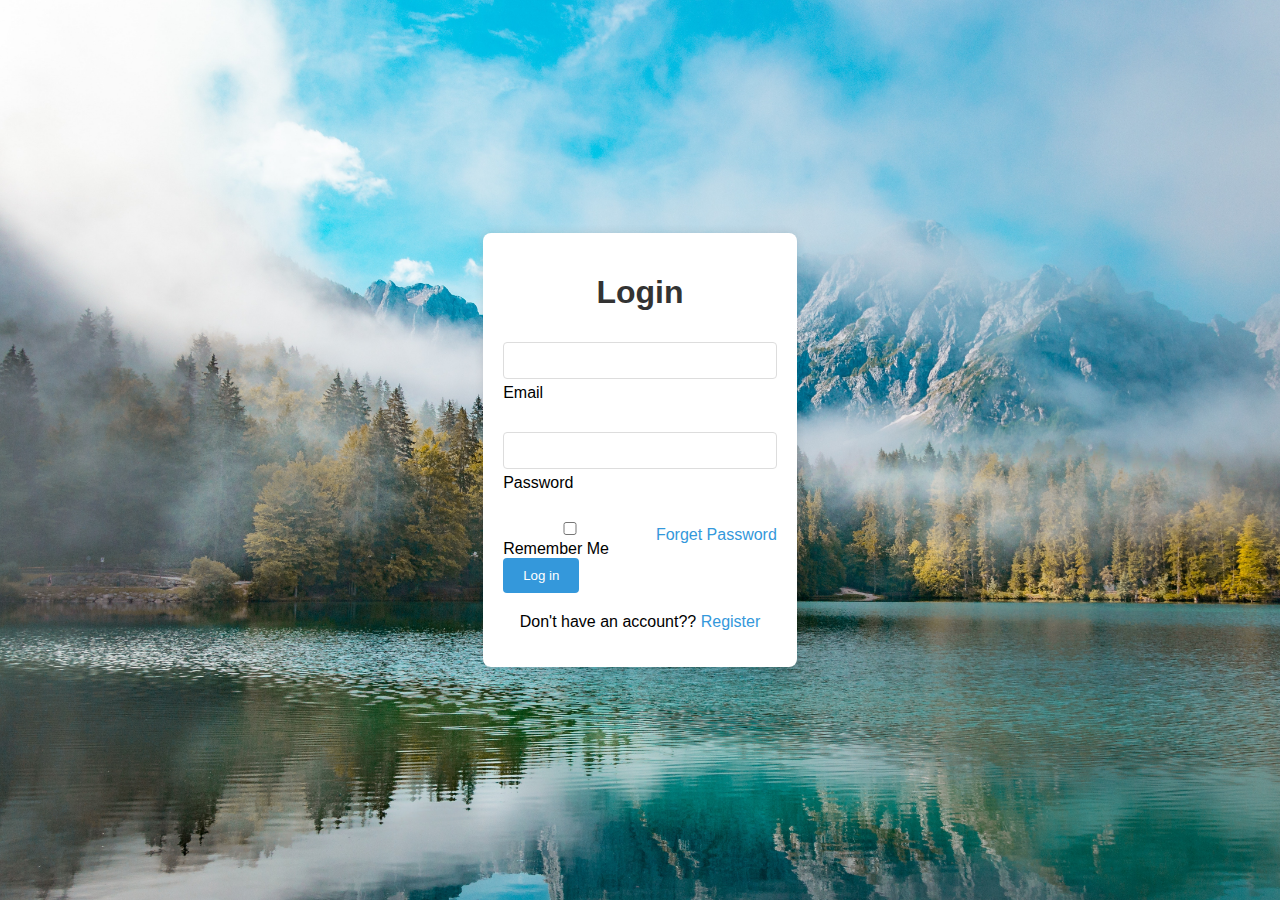
<file: LOGIN PAGE/index.html>
<!DOCTYPE html>
<html lang="en">
<head>
    <meta charset="UTF-8">
    <meta name="viewport" content="width=device-width, initial-scale=1.0">
    <link rel="stylesheet" href = "style.css">
    <title>LoginForm</title>
</head>
<section>
    <form>
        <h1>Login</h1>
        <div class ="inputbox">
            <ion-icon name = "mail-outline"></ion-icon>
            <input type ="email" required>
            <lable for="">Email</lable>
        </div>
        <div class ="inputbox">
            <ion-icon name = "lock-closed-outline"></ion-icon>
            <input type ="password" required>
            <lable for="">Password</lable>
        </div>
        <div class = "forget">
            <lable for=""><input type="checkbox">Remember Me</lable>
            <a href = "#"> Forget Password</a>


        </div>
        <button>Log in</button>
        <div class="register">
            <p>Don't have an account?? <a href ="#">Register</a></p>
        </div>
    </form>
</section>
<body>
    
</body>
</html>
</file>
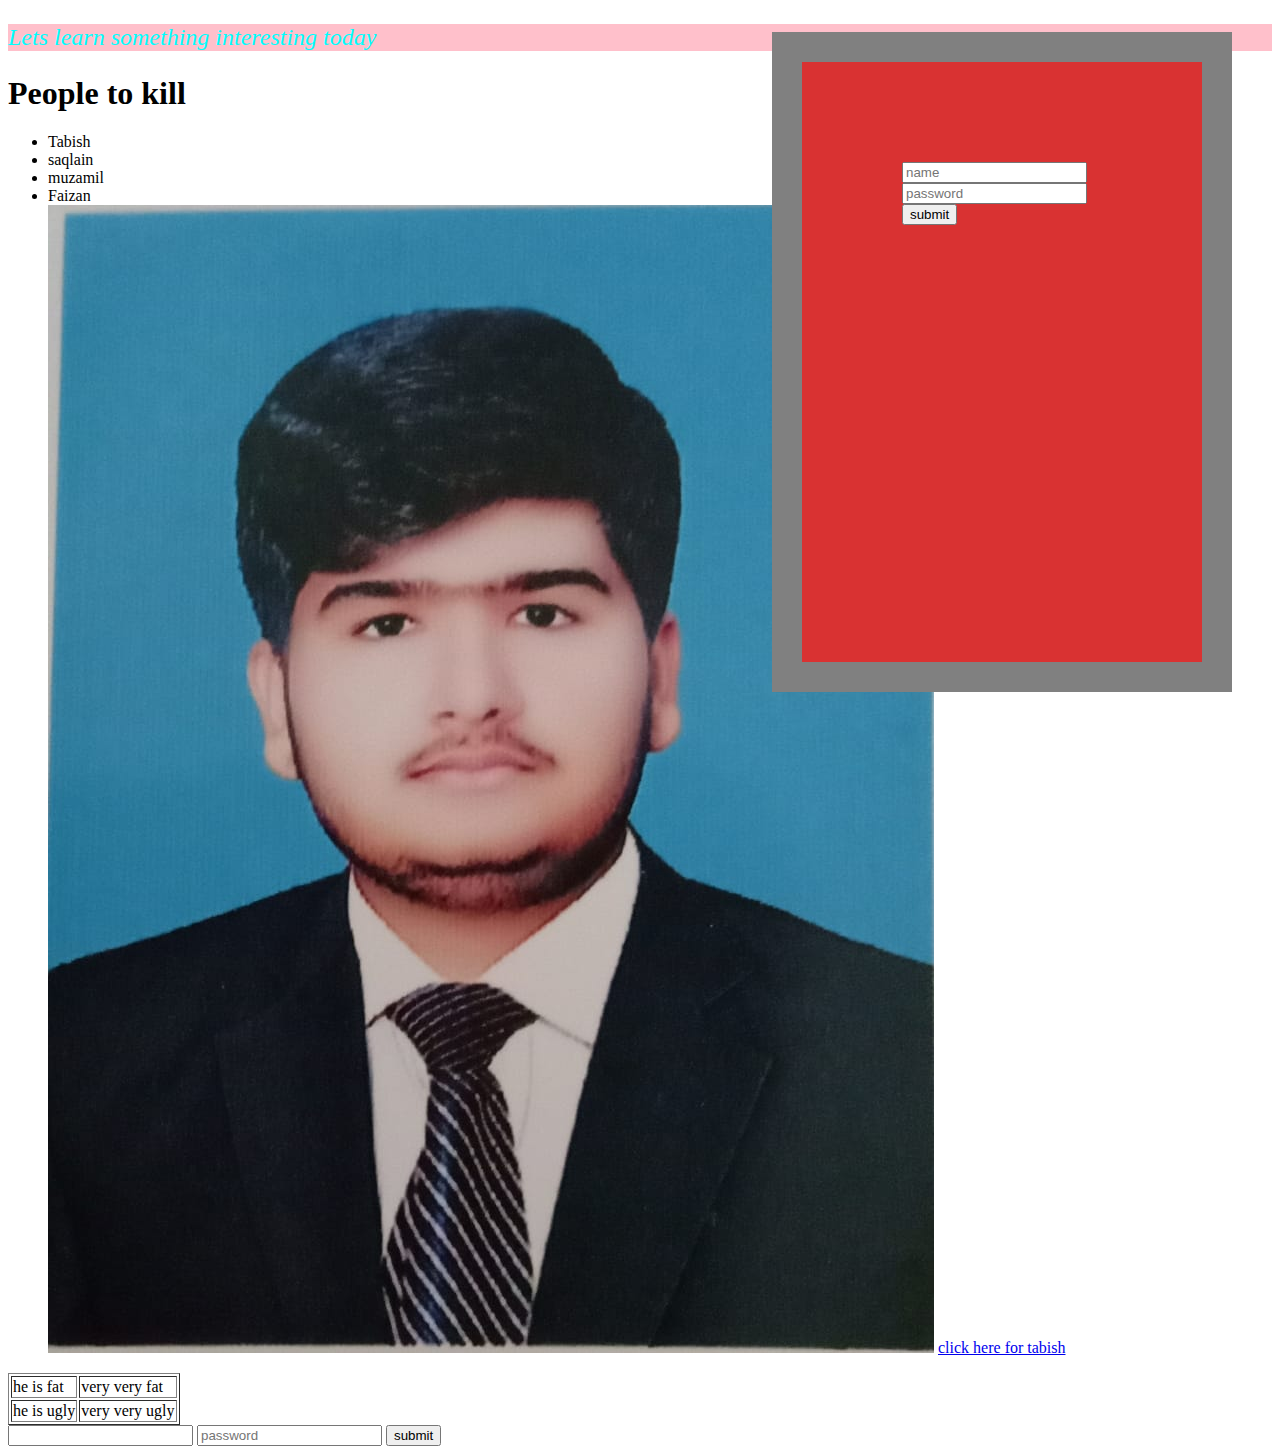
<file: LOGIN PAGE/faiz.html>
<!DOCTYPE html>
<html lang="en">
<head>
    <meta charset="UTF-8">
    <meta name="viewport" content="width=device-width, initial-scale=1.0">
    <title>mairi website</title>
    <style>
        p{
            color: aqua; background: pink;font-size: 24px;
            font-style:italic;

        }
        #corn{
            height: 400px;
            width: 200px;
            color: aqua;
            background: rgb(217, 50, 50);
            margin: 24px;
            padding: 100px;
            border: 30px solid gray;
            position: absolute;
            top: 8px;
            right: 24px;
            

        }
        #block{

            color: brown;
            
        }
    </style>
</head>
<body>
    <p>Lets learn something interesting today</p>
    <h1>People to kill</h1>
    <ul>
        <li>Tabish</li>
        <li>saqlain</li>
        <li>muzamil</li>
        <li>Faizan</li>
        <img src="zack.jpg" alt="">
        <a href="https://encrypted-tbn0.gstatic.com/images?q=tbn:ANd9GcSI84kNTGtMymMnQTptPAsU120-8yBg49ahheuemjtK0g&s">click here for tabish</a>
    </ul>
    <table border="1">
        <tr>
            <td>he is fat</td>
            <td>very very fat</td>
        </tr>
        <tr>
            <td>he is ugly</td>
            <td>very very ugly</td>
        </tr>
    </table>
    <form  action="faiz.html" method="get">
        <input type="text" name="name" id="id">
        <input type="password" name="password" placeholder="password">
        <button type="submit">submit</button>
    </form>
    <div id="corn"><form id="block" action="faiz.html">
        <input type="text" name="name" placeholder="name" >
        <input type="password" placeholder="password">
        <button type="submit">submit</button>
    </form></div>
    <script src=""></script>
</body>
</html>
</file>
<file: LOGIN PAGE/style.css>
body {
    font-family: Arial, sans-serif;
    margin: 0;
    padding: 0;
    background-color: #f4f4f4;
    background-image: url('tab.jpg'); /* Replace 'your-background-image.jpg' with the path to your image */
    background-size: cover;
    background-position: center;
}

section {
    display: flex;
    justify-content: center;
    align-items: center;
    height: 100vh;
}

form {
    background-color: #fff;
    box-shadow: 0 0 10px rgba(0, 0, 0, 0.1);
    padding: 20px;
    border-radius: 8px;
}

/* Rest of your existing styles... */
body {
    font-family: Arial, sans-serif;
    margin: 0;
    padding: 0;
    background-color: #f4f4f4;
}

section {
    display: flex;
    justify-content: center;
    align-items: center;
    height: 100vh;
}

form {
    background-color: #fff;
    box-shadow: 0 0 10px rgba(0, 0, 0, 0.1);
    padding: 20px;
    border-radius: 8px;
}

h1 {
    text-align: center;
    color: #333;
}

.inputbox {
    margin-bottom: 20px;
    position: relative;
}

ion-icon {
    position: absolute;
    top: 50%;
    transform: translateY(-50%);
    left: 10px;
    color: #555;
}

input {
    width: 100%;
    padding: 10px;
    box-sizing: border-box;
    margin-top: 10px;
    margin-bottom: 5px;
    border: 1px solid #ddd;
    border-radius: 4px;
}

label {
    display: block;
    font-size: 14px;
    color: #555;
}

.forget {
    display: flex;
    align-items: center;
    justify-content: space-between;
}

button {
    background-color: #3498db;
    color: #fff;
    padding: 10px 20px;
    border: none;
    border-radius: 4px;
    cursor: pointer;
}

button:hover {
    background-color: #2980b9;
}

.register {
    text-align: center;
    margin-top: 20px;
}

a {
    color: #3498db;
    text-decoration: none;
}

a:hover {
    text-decoration: underline;
}
</file>
